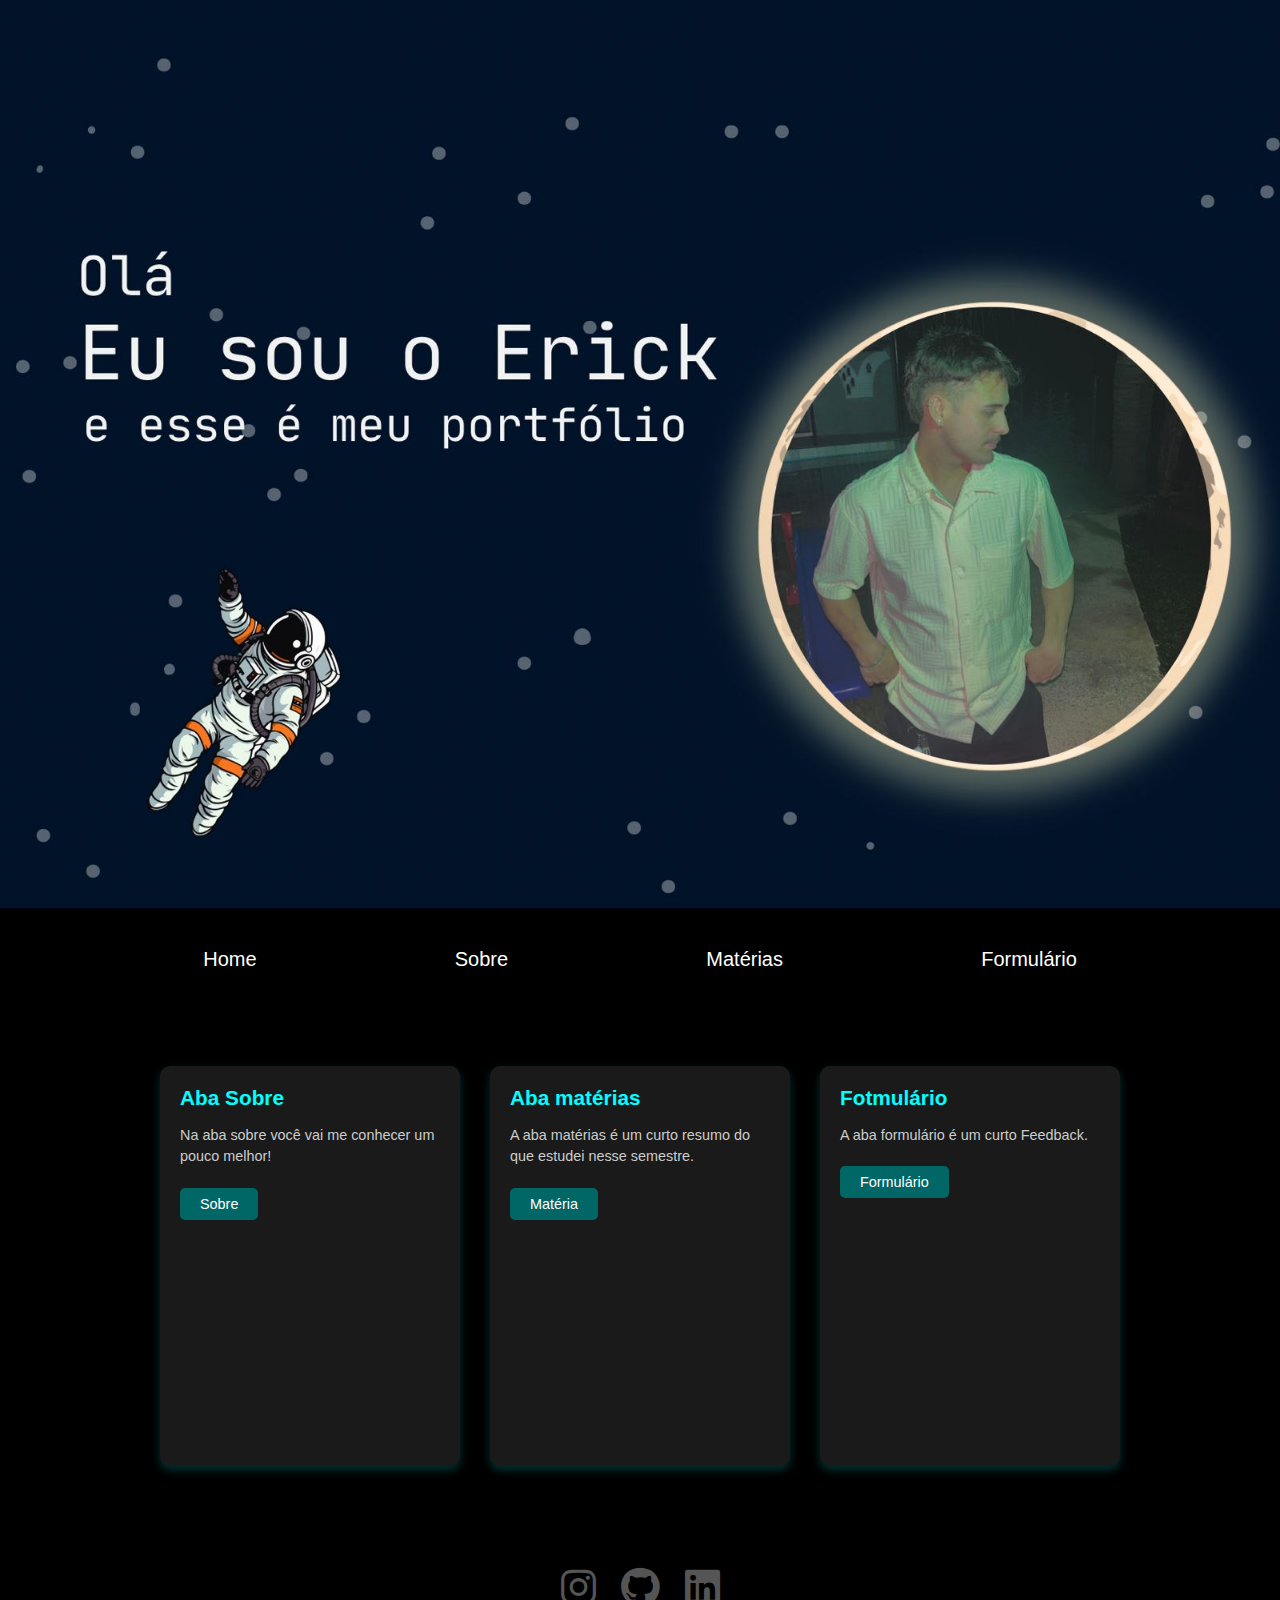
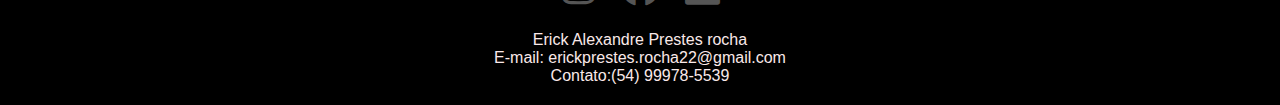
<file: index.html>
<!DOCTYPE html>
<html lang="pt">
<head>
    <meta charset="UTF-8">
    <meta name="viewport" content="width=device-width, initial-scale=1.0">
    <link rel="stylesheet" href="https://cdnjs.cloudflare.com/ajax/libs/font-awesome/6.4.0/css/all.min.css">
    <link href="https://fonts.googleapis.com/css2?family=Quicksand:wght@300..700&display=swap" rel="stylesheet">
    <link rel="stylesheet" href="./css/atividade.css">
    <title>Portfolio</title>
</head>
<body>
  <img src="./imagem/eu.jpg" alt="minha Imagem" class="imagem">
   <header>
       <nav class="menu">
         <ul>
          <li><a href="../index.html">Home</a></li>
          <li><a target="_blank" href="./html/sobre.html">Sobre</a></li>
          <li><a target="_blank" href="./html/materias.html">Matérias</a></li>
          <li><a target="_blank" href="./html/formulario.html">Formulário</a></li>
        </ul>
       </nav>
   </header>
 <main>
<section class="container-cards">
    <div class="card">
        <div class="card-conteudo">
            <h3 class="card-titulo">Aba Sobre</h3>
            <p class="card-descricao">Na aba sobre você vai me conhecer um pouco melhor!</p>
            <a href="./html/sobre.html" class="card-botao">Sobre</a>
        </div>
    </div>

    <div class="card">
        <div class="card-conteudo">
            <h3 class="card-titulo">Aba matérias</h3>
            <p class="card-descricao">A aba matérias é um curto resumo do que estudei nesse semestre.</p>
            <a href="./html/materias.html" class="card-botao">Matéria</a>
        </div>
    </div>

    <div class="card">
        <div class="card-conteudo">
            <h3 class="card-titulo">Fotmulário</h3>
            <p class="card-descricao">A aba formulário é um curto Feedback.</p>
            <a href="./html/formulario.html" class="card-botao">Formulário</a>
        </div>
    </div>
</section>   
 </main>
    <footer>
         <div class="social-icons">
            <a href="https://www.instagram.com/erick_prestes_?igsh=MTZpdHc2Yzc1NGZseQ%3D%3D&utm_source=qr" target="_blank" class="social-icon instagram">
                <i class="fab fa-instagram"></i>
            </a>
            <a href="https://github.com/erickprestes2525" target="_blank" class="social-icon github">
                <i class="fab fa-github"></i>
            </a>
            <a href="https://www.linkedin.com/in/erick-prestes-23bb992a7?utm_source=share&utm_campaign=share_via&utm_content=profile&utm_medium=ios_app" target="_blank" class="social-icon linkedin">
                <i class="fab fa-linkedin"></i>
            </a>
        </div>
        <span>Erick Alexandre Prestes rocha</span>
        <br>
        <span>E-mail: erickprestes.rocha22@gmail.com</span>
        <br>
        <span>Contato:(54) 99978-5539</span>
    </footer>
</body>
</html>
</file>
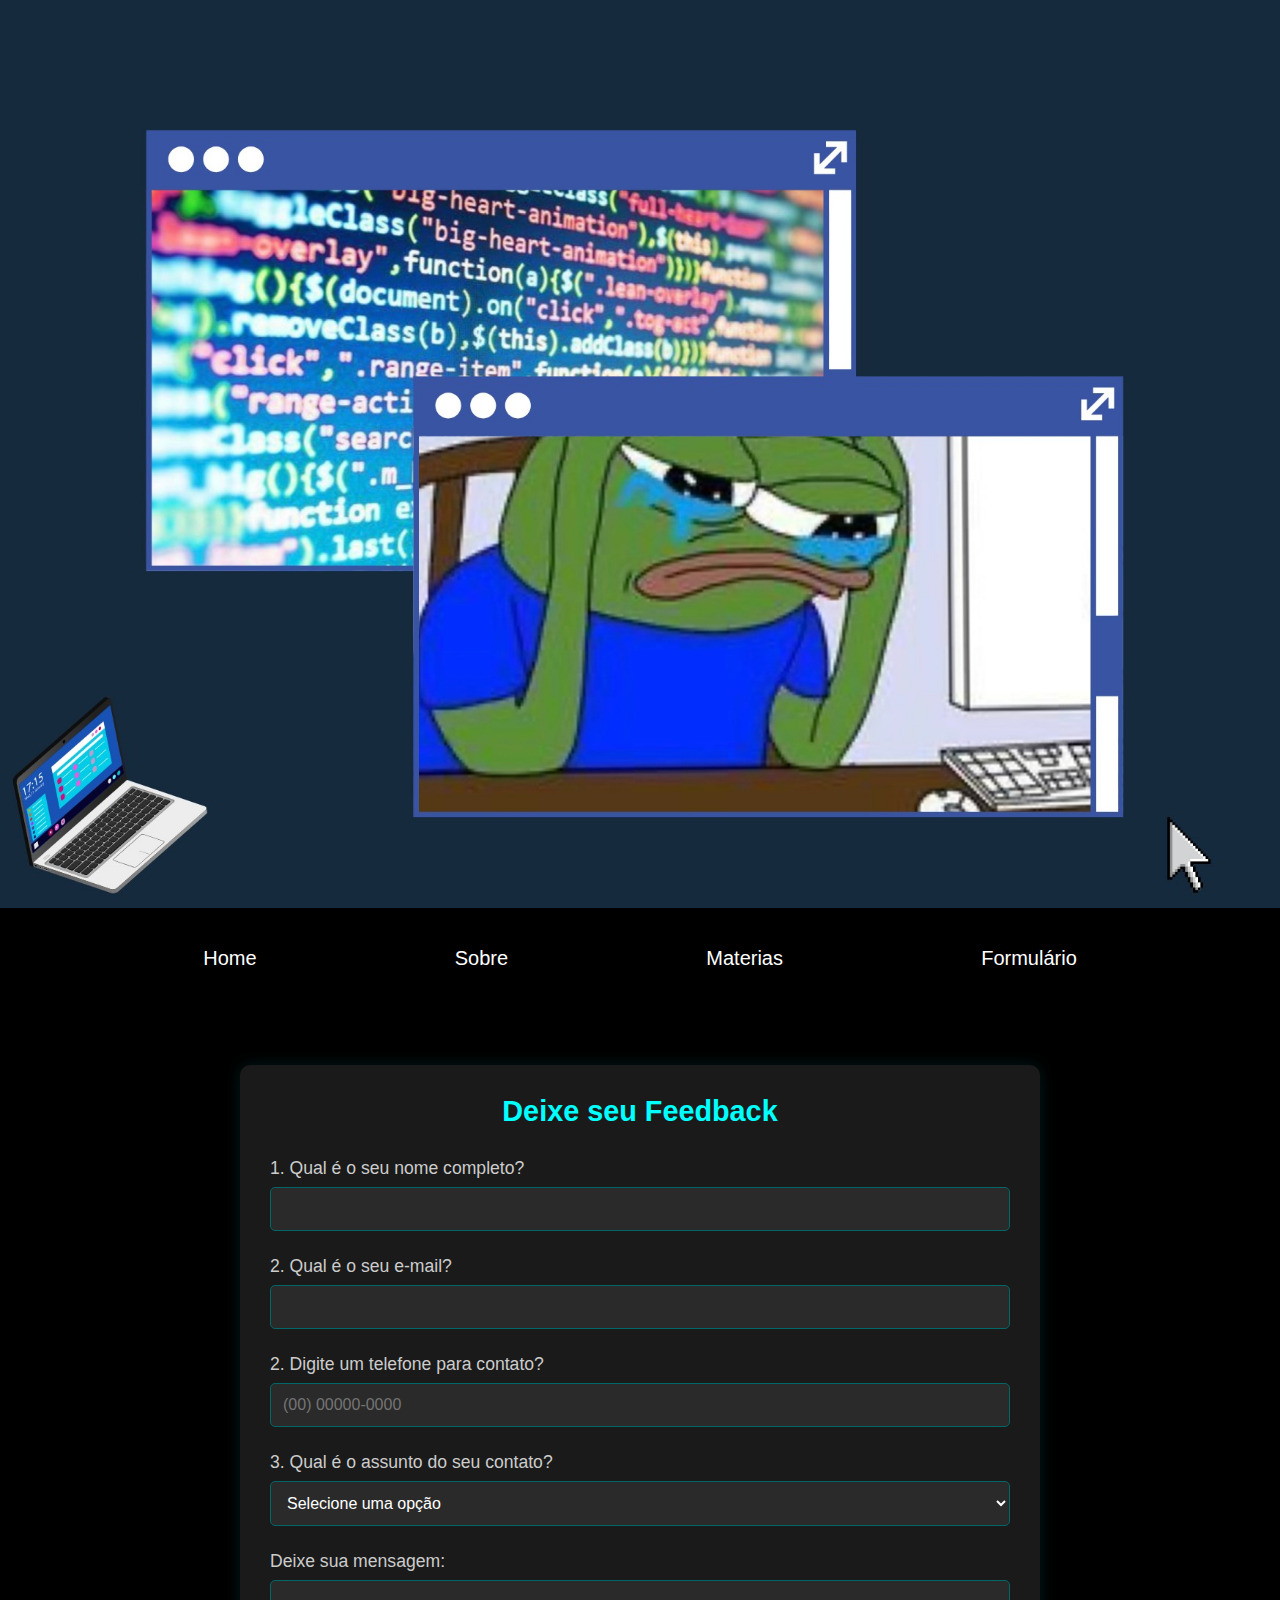
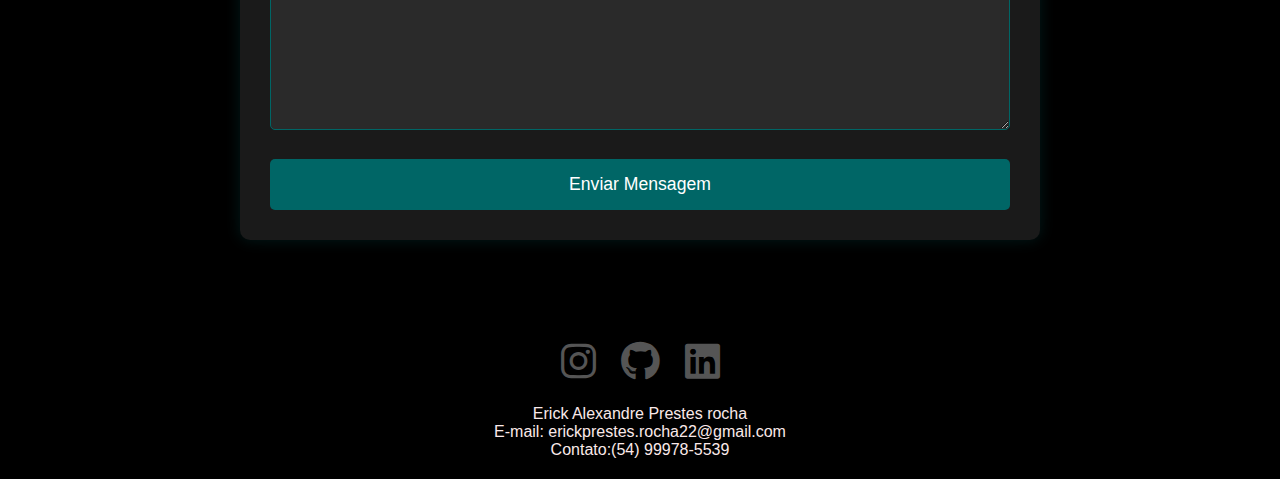
<file: html/formulario.html>
<!DOCTYPE html>
<html lang="pt">
<head>
    <meta charset="UTF-8">
    <meta name="viewport" content="width=device-width, initial-scale=1.0">
    <link rel="stylesheet" href="https://cdnjs.cloudflare.com/ajax/libs/font-awesome/6.4.0/css/all.min.css">
    <link href="https://fonts.googleapis.com/css2?family=Quicksand:wght@300..700&display=swap" rel="stylesheet">
    <link rel="stylesheet" href="../css/atividade.css">
    <title>Portfolio</title>
</head>
<body>
  <img src="../imagem/forms.jpeg" alt="minha Imagem" class="imagem">
   <header>
       <nav class="menu">
         <ul>
          <li><a href="../index.html">Home</a></li>
          <li><a target="_blank" href="../html/sobre.html">Sobre</a></li>
          <li><a target="_blank" href="../html/materias.html">Materias</a></li>
          <li><a target="_blank" href="../html/formulario.html">Formulário</a></li>
        </ul>
       </nav>
   </header>
 <main>
  <div claa="imagem-fundo">
  <section class="formulario-container">
    <h2 class="formulario-titulo">Deixe seu Feedback</h2>
    <form action="#" method="POST">
        <div class="formulario-grupo">
            <label for="nome">1. Qual é o seu nome completo?</label>
            <input type="text" id="nome" name="nome" required>
        </div>
        <div class="formulario-grupo">
            <label for="email">2. Qual é o seu e-mail?</label>
            <input type="email" id="email" name="email" required>
        </div>
        <div class="formulario-grupo">
            <label for="celular">2. Digite um telefone para contato?</label>
            <input type="celular" id="tel" name="celular" placeholder="(00) 00000-0000" required>
        </div>
        <div class="formulario-grupo">
            <label for="assunto">3. Qual é o assunto do seu contato?</label>
            <select id="assunto" name="assunto" required>
                <option value="" disabled selected>Selecione uma opção</option>
                <option value="duvida">Dúvida</option>
                <option value="sugestao">Sugestão</option>
                <option value="reclamacao">Reclamação</option>
                <option value="elogio">Elogio</option>
            </select>
        </div>
        <div class="formulario-grupo">
            <label for="mensagem">Deixe sua mensagem:</label>
            <textarea id="mensagem" name="mensagem" required></textarea>
        </div>
        <button type="submit" class="botao-enviar">Enviar Mensagem</button>
    </form>
</section>
</div>
 </main>
    <footer>
         <div class="social-icons">
            <a href="https://www.instagram.com/erick_prestes_?igsh=MTZpdHc2Yzc1NGZseQ%3D%3D&utm_source=qr" target="_blank" class="social-icon instagram">
                <i class="fab fa-instagram"></i>
            </a>
            <a href="https://github.com/erickprestes2525" target="_blank" class="social-icon github">
                <i class="fab fa-github"></i>
            </a>
            <a href="https://www.linkedin.com/in/erick-prestes-23bb992a7?utm_source=share&utm_campaign=share_via&utm_content=profile&utm_medium=ios_app" target="_blank" class="social-icon linkedin">
                <i class="fab fa-linkedin"></i>
            </a>
        </div>
        <span>Erick Alexandre Prestes rocha</span>
        <br>
        <span>E-mail: erickprestes.rocha22@gmail.com</span>
        <br>
        <span>Contato:(54) 99978-5539</span>
    </footer>
</body>
</html>
</file>
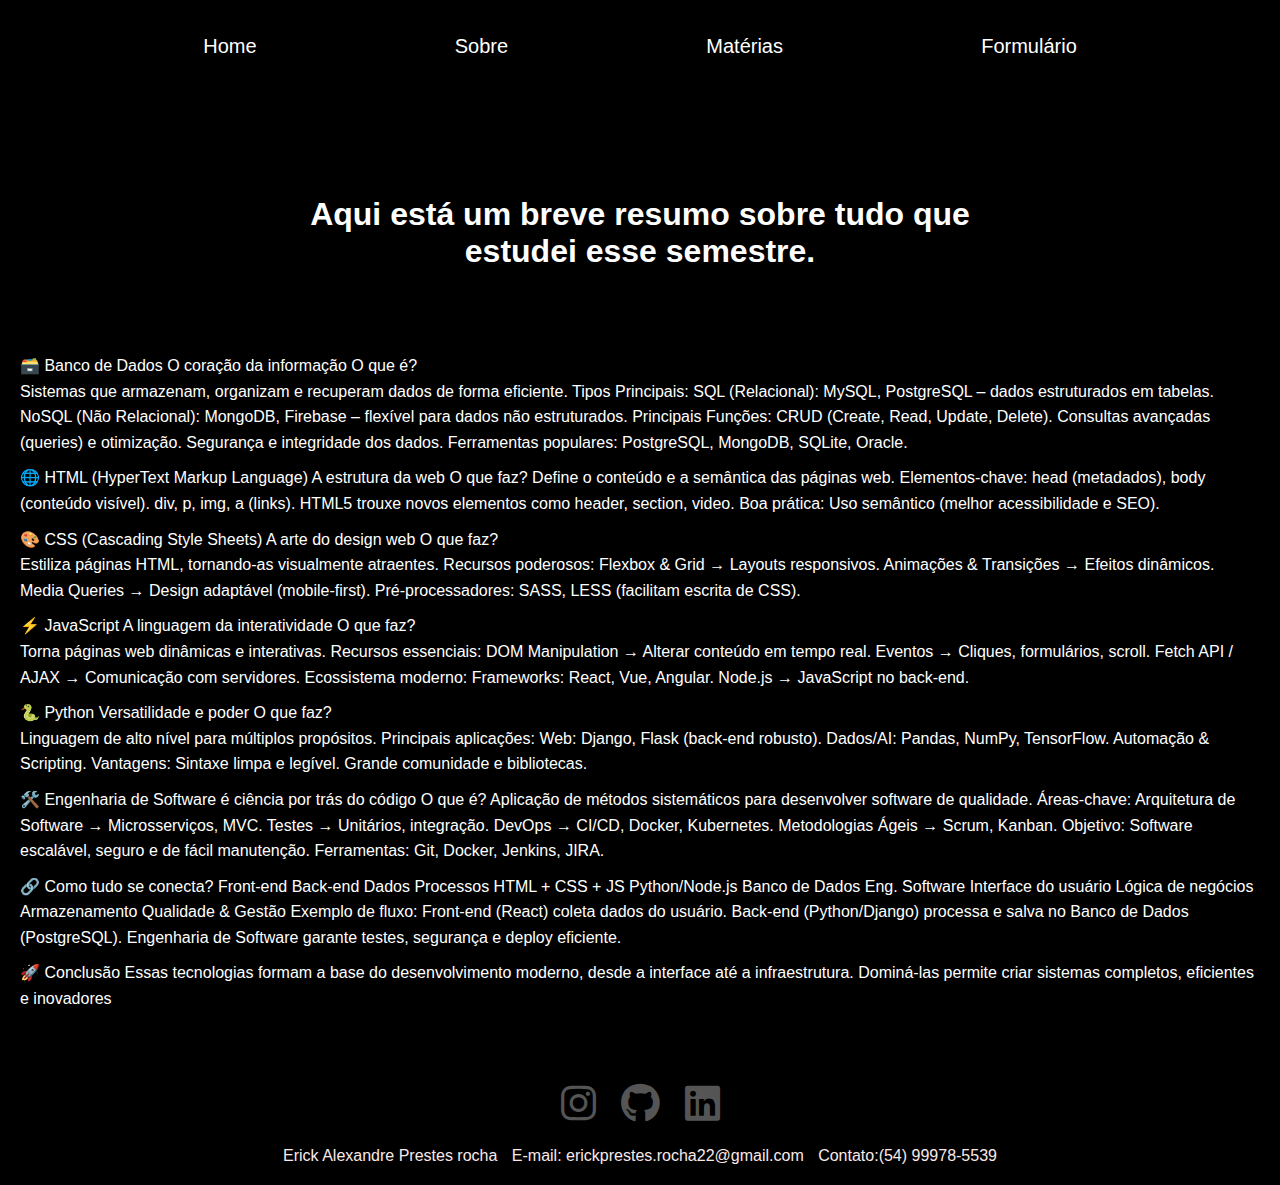
<file: html/materias.html>
<!DOCTYPE html>
<html lang="pt">
<head>
    <meta charset="UTF-8">
    <meta name="viewport" content="width=device-width, initial-scale=1.0">
    <link rel="stylesheet" href="https://cdnjs.cloudflare.com/ajax/libs/font-awesome/6.4.0/css/all.min.css">
    <link href="https://fonts.googleapis.com/css2?family=Quicksand:wght@300..700&display=swap" rel="stylesheet">
    <link rel="stylesheet" href="../css/atividade.css">
    <title>Portfolio</title>
</head>
<body>
   <header>
       <nav class="menu">
         <ul>
          <li><a href="../index.html">Home</a></li>
          <li><a target="_blank" href="../html/sobre.html">Sobre</a></li>
          <li><a target="_blank" href="../html/materias.html">Matérias</a></li>
          <li><a target="_blank" href="../html/formulario.html">Formulário</a></li>
        </ul>
       </nav>
   </header>
 <main>
   <div class="titulo-container">
        <h1 class="titulo-principal">Aqui está um breve resumo sobre tudo que estudei esse semestre.</h1>
    </div>
    <section>
      <article id="bio">
    <p>🗃️ Banco de Dados
    O coração da informação
    O que é? <br> Sistemas que armazenam, organizam e recuperam dados de forma eficiente.
    Tipos Principais:
    SQL (Relacional): MySQL, PostgreSQL – dados estruturados em tabelas.
    NoSQL (Não Relacional): MongoDB, Firebase – flexível para dados não estruturados.
    Principais Funções:
    CRUD (Create, Read, Update, Delete).
    Consultas avançadas (queries) e otimização.
    Segurança e integridade dos dados.
    Ferramentas populares: PostgreSQL, MongoDB, SQLite, Oracle.
   <p>🌐 HTML (HyperText Markup Language)
    A estrutura da web
    O que faz? Define o conteúdo e a semântica das páginas web.
    Elementos-chave:
    head (metadados), body (conteúdo visível).
    div, p, img, a (links).
    HTML5 trouxe novos elementos como header, section, video.
    Boa prática: Uso semântico (melhor acessibilidade e SEO).
    </p>
    <p>
    🎨 CSS (Cascading Style Sheets)
    A arte do design web
    O que faz? 
    <br>Estiliza páginas HTML, tornando-as visualmente atraentes.
    Recursos poderosos:
    Flexbox & Grid → Layouts responsivos.
    Animações & Transições → Efeitos dinâmicos.
    Media Queries → Design adaptável (mobile-first).
    Pré-processadores: SASS, LESS (facilitam escrita de CSS).
    </p>
    <p>  
    ⚡ JavaScript
    A linguagem da interatividade
    O que faz? <br> Torna páginas web dinâmicas e interativas.
    Recursos essenciais:
    DOM Manipulation → Alterar conteúdo em tempo real.
    Eventos → Cliques, formulários, scroll.
    Fetch API / AJAX → Comunicação com servidores.
    Ecossistema moderno:
    Frameworks: React, Vue, Angular.
    Node.js → JavaScript no back-end. 
    </p>
    <p>
    🐍 Python
    Versatilidade e poder
    O que faz? <br> Linguagem de alto nível para múltiplos propósitos.
    Principais aplicações:
    Web: Django, Flask (back-end robusto).
    Dados/AI: Pandas, NumPy, TensorFlow.
    Automação & Scripting.
    Vantagens:
    Sintaxe limpa e legível.
    Grande comunidade e bibliotecas. 
    </p>
    <p> 
    🛠️ Engenharia de Software
    é ciência por trás do código
    O que é? Aplicação de métodos sistemáticos para desenvolver software de qualidade.
    Áreas-chave:
    Arquitetura de Software → Microsserviços, MVC.
    Testes → Unitários, integração.
    DevOps → CI/CD, Docker, Kubernetes.
    Metodologias Ágeis → Scrum, Kanban.
    Objetivo:
    Software escalável, seguro e de fácil manutenção.
    Ferramentas: Git, Docker, Jenkins, JIRA.
    </p>
    <p>
    🔗 Como tudo se conecta?
    Front-end	Back-end	Dados	Processos
    HTML + CSS + JS	Python/Node.js	Banco de Dados	Eng. Software
    Interface do usuário	Lógica de negócios	Armazenamento	Qualidade & Gestão
    Exemplo de fluxo:
    Front-end (React) coleta dados do usuário.
    Back-end (Python/Django) processa e salva no Banco de Dados (PostgreSQL).
    Engenharia de Software garante testes, segurança e deploy eficiente.
    </p>
    <p>
    🚀 Conclusão
    Essas tecnologias formam a base do desenvolvimento moderno, desde a interface até a infraestrutura. Dominá-las permite criar sistemas completos, eficientes e inovadores</p>
</p>
 </main>
    <footer>
      <div class="social-icons">
            <a href="https://www.instagram.com/erick_prestes_?igsh=MTZpdHc2Yzc1NGZseQ%3D%3D&utm_source=qr" target="_blank" class="social-icon instagram">
                <i class="fab fa-instagram"></i>
            </a>
            <a href="https://github.com/erickprestes2525" target="_blank" class="social-icon github">
                <i class="fab fa-github"></i>
            </a>
            <a href="https://www.linkedin.com/in/erick-prestes-23bb992a7?utm_source=share&utm_campaign=share_via&utm_content=profile&utm_medium=ios_app" target="_blank" class="social-icon linkedin">
                <i class="fab fa-linkedin"></i>
            </a>
        </div>
        <span>Erick Alexandre Prestes rocha</span>
        <span>E-mail: erickprestes.rocha22@gmail.com</span>
        <span>Contato:(54) 99978-5539</span>
    </footer>
</body>
</html>
</file>
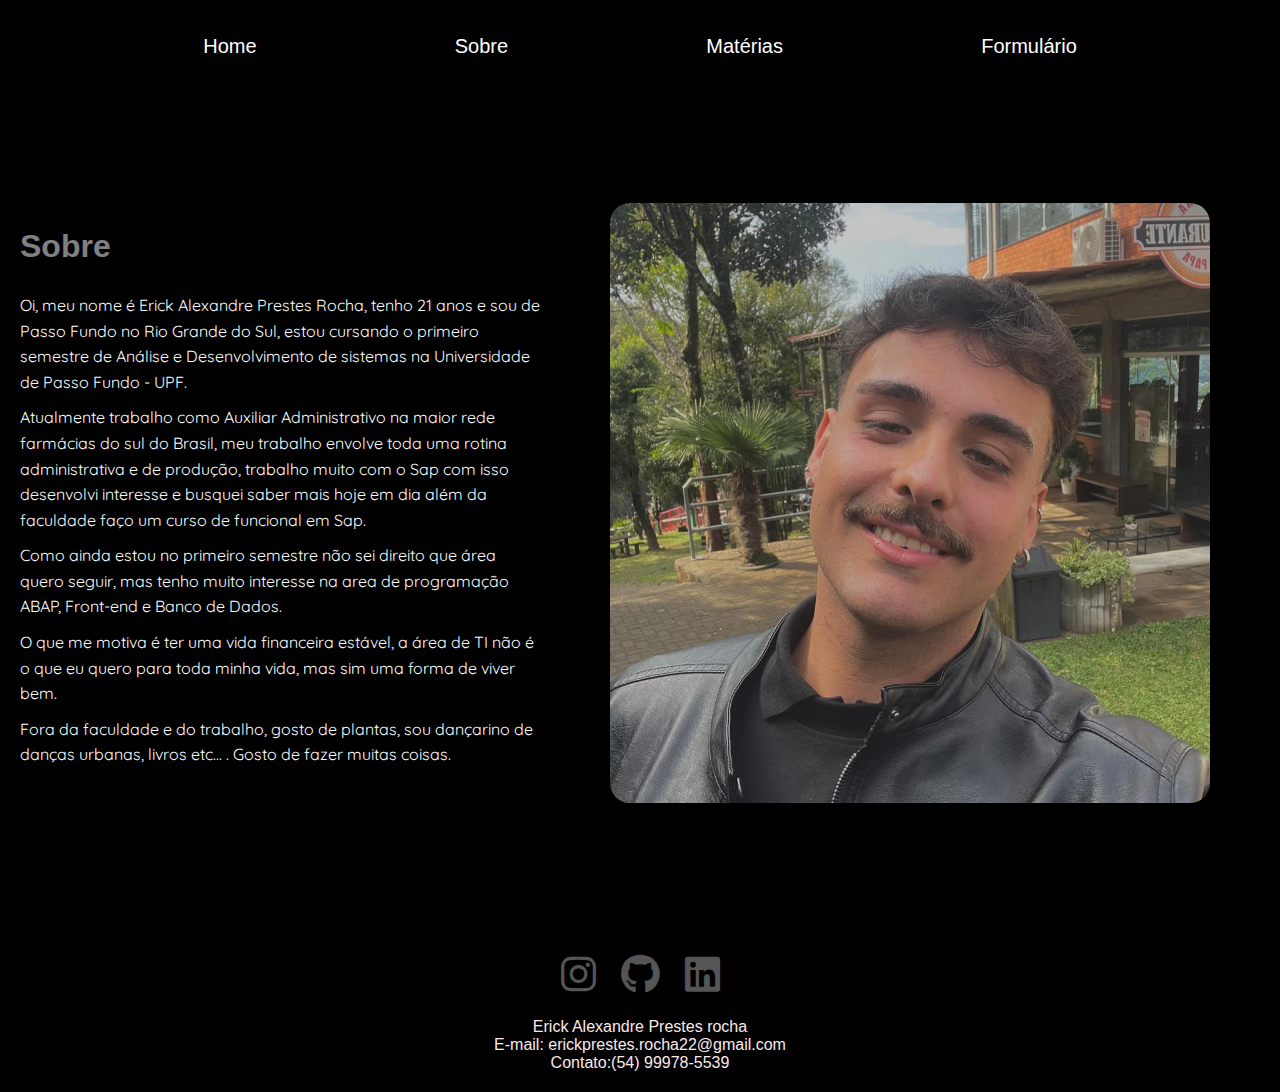
<file: html/sobre.html>
<!DOCTYPE html>
<html lang="pt">
<head>
    <meta charset="UTF-8">
    <meta name="viewport" content="width=device-width, initial-scale=1.0">
    <link rel="stylesheet" href="https://cdnjs.cloudflare.com/ajax/libs/font-awesome/6.4.0/css/all.min.css">
    <link href="https://fonts.googleapis.com/css2?family=Quicksand:wght@300..700&display=swap" rel="stylesheet">
    <link rel="stylesheet" href="../css/atividade.css">
    <title>Portfolio</title>
</head>
<body>
   <header>
       <nav class="menu">
         <ul>
          <li><a href="../index.html">Home</a></li>
          <li><a target="_blank" href="../html/sobre.html">Sobre</a></li>
          <li><a target="_blank" href="../html/materias.html">Matérias</a></li>
          <li><a target="_blank" href="../html/formulario.html">Formulário</a></li>
        </ul>
       </nav>
   </header>
 <main>
  <div class="imagem-vertical-container">
    <img src="../imagem/foto.jpg" alt="Descrição" class="imagem-vertical">
    <div class="texto-ao-lado"> 
        <h1 class="cor">Sobre</h1>
        <br>
        <p id="fonte">Oi, meu nome é Erick Alexandre Prestes Rocha, tenho 21 anos e sou de Passo Fundo no Rio Grande do Sul, estou cursando o primeiro semestre de Análise e Desenvolvimento de sistemas na Universidade de Passo Fundo - UPF.</p>
        <p id="fonte">Atualmente trabalho como Auxiliar Administrativo na maior rede farmácias do sul do Brasil, meu trabalho envolve toda uma rotina administrativa e de produção, trabalho muito com o Sap com isso desenvolvi interesse e busquei saber mais hoje em dia além da faculdade faço um curso de funcional em Sap.</p>
        <p id="fonte">Como ainda estou no primeiro semestre não sei direito que área quero seguir, mas tenho muito interesse na area de programação ABAP, Front-end e Banco de Dados.</p>
        <p id="fonte">O que me motiva é ter uma vida financeira estável, a área de TI não é o que eu quero para toda minha vida, mas sim uma forma de viver bem. </p>
        <p id="fonte">Fora da faculdade e do trabalho, gosto de plantas, sou dançarino de danças urbanas, livros etc... . Gosto de fazer muitas coisas.</p>
  </div>
 </main>
    <footer>
        <div class="social-icons">
            <a href="https://www.instagram.com/erick_prestes_?igsh=MTZpdHc2Yzc1NGZseQ%3D%3D&utm_source=qr" target="_blank" class="social-icon instagram">
                <i class="fab fa-instagram"></i>
            </a>
            <a href="https://github.com/erickprestes2525" target="_blank" class="social-icon github">
                <i class="fab fa-github"></i>
            </a>
            <a href="https://www.linkedin.com/in/erick-prestes-23bb992a7?utm_source=share&utm_campaign=share_via&utm_content=profile&utm_medium=ios_app" target="_blank" class="social-icon linkedin">
                <i class="fab fa-linkedin"></i>
            </a>
        </div>
        <span>Erick Alexandre Prestes rocha</span>
        <br>
        <span>E-mail: erickprestes.rocha22@gmail.com</span>
        <br>
        <span>Contato:(54) 99978-5539</span>
    </footer>
</body>
</html>
</file>
<file: css/atividade.css>
@import url('https://fonts.googleapis.com/css2?family=Quicksand:wght@300..700&display=swap');

* {
    margin: 0;
    padding: 0;
    box-sizing: border-box;
}

body {
    font-family: 'Arial', sans-serif;
    background-color: #000000;
    color: #ffffff; 
}

#fonte {
    font-family: "Quicksand", sans-serif;
    column-width: auto;
}

header {
   
    position: sticky;
    top: 0;
    background-color: #000000;
    text-align: center;
    color: white;
    padding: 20px;
    z-index: 100; 
}

nav {
    position: sticky;
    top: 80px; 
    background-color: #000000;
    padding: 15px 0;
    z-index: 99;
}

nav ul {
    display: flex;
    justify-content: space-evenly;
    list-style-type: none;
    background-color: transparent;
}

nav li {
    background-color: transparent;
}

nav a {
    color: white;
    text-decoration: none;
    font-size: 20px;
    padding: 10px 15px;
    transition: color 0.3s;
}

nav a:hover {
    color: #ccc;
}

.imagem {
    background-color: black;
    width: 100%;
    height: auto;
}

main {
    padding: 20px;
    background-color: #000000;
}

.cor {
    color: grey;
}

.titulo-container {
   display: flex;
   justify-content: center; 
   align-items: center;     
   height: 200px;          
   color: white;
   text-align: center;
   margin: 20px auto;
   max-width: 800px;
   padding: 20px;
}

.imagem-vertical-container {
  display: flex;           
  align-items: center;     
  gap: 20px;              
  max-width: 100%;        
  margin: 40px 0;         
}
.imagem-vertical-container {
  flex-direction: row-reverse;
}

.imagem-vertical {
  width: 600px;          
  height: 600px;           
  object-fit: cover;      
  border-radius: 20px; 
  margin: 50px; 
}

.texto-ao-lado {
  flex: 1;               
}

.sobre {
    background-color: transparent;
    margin: 20px 0;
}

p {
    margin: 10px 0;
    color: white;
    background-color: transparent;
    line-height: 1.6;
}

.flex-container {
    display: flex;
    flex-wrap: wrap;
    justify-content: center;
    gap: 10px;
    background-color: #141414;
    padding: 10px;
}

.flex-container > div {
    background-color: #141414;
    color: white;
    width: 100%;
    max-width: 300px;
    height: 150px;
    margin: 10px;
    text-align: center;
    line-height: 150px;
    font-size: 40px;
}

.container img {
    max-width: 100%;
    height: auto;
    object-fit: cover;
}

.container-cards {
    display: flex;
    justify-content: center;
    gap: 30px;
    padding: 40px;
    background-color: #000000;
    flex-wrap: nowrap;
    overflow-x: auto;
}

.card {
    flex: 0 0 300px;
    background-color: #1a1a1a;
    border-radius: 10px;
    overflow: hidden;
    box-shadow: 0 4px 8px rgba(0, 255, 255, 0.2);
    transition: all 0.3s ease;
    min-height: 400px; 
}

.card:hover {
    transform: translateY(-10px);
    box-shadow: 0 8px 16px rgba(0, 255, 255, 0.3);
}

.card-imagem {
    width: 100%;
    height: 180px;
    object-fit: cover;
}

.card-conteudo {
    padding: 20px;
}

.card-titulo {
    color: #00ffff;
    margin-bottom: 15px;
    font-size: 1.3rem;
}

.card-descricao {
    color: #cccccc;
    margin-bottom: 20px;
    line-height: 1.5;
    font-size: 0.9rem;
}

.card-botao {
    display: inline-block;
    padding: 8px 20px;
    background-color: #006666;
    color: white;
    text-decoration: none;
    border-radius: 5px;
    transition: background-color 0.3s;
    font-size: 0.9rem;
}

.card-botao:hover {
    background-color: #00aaaa;
}

.formulario-container {
    max-width: 800px;
    margin: 40px auto;
    padding: 30px;
    background-color: #1a1a1a;
    border-radius: 10px;
    box-shadow: 0 0 15px rgba(0, 255, 255, 0.1);
}

.formulario-titulo {
    color: #00ffff;
    text-align: center;
    margin-bottom: 30px;
    font-size: 1.8rem;
}

.formulario-grupo {
    margin-bottom: 25px;
}

.formulario-grupo label {
    display: block;
    color: #cccccc;
    margin-bottom: 8px;
    font-size: 1.1rem;
}

.formulario-grupo input,
.formulario-grupo select,
.formulario-grupo textarea {
    width: 100%;
    padding: 12px;
    background-color: #2a2a2a;
    border: 1px solid #006666;
    border-radius: 5px;
    color: white;
    font-size: 1rem;
}

.formulario-grupo textarea {
    height: 150px;
    resize: vertical;
}

.formulario-grupo input:focus,
.formulario-grupo select:focus,
.formulario-grupo textarea:focus {
    outline: none;
    border-color: #00ffff;
    box-shadow: 0 0 8px rgba(0, 255, 255, 0.3);
}

.botao-enviar {
    display: block;
    width: 100%;
    padding: 15px;
    background-color: #006666;
    color: white;
    border: none;
    border-radius: 5px;
    font-size: 1.1rem;
    cursor: pointer;
    transition: background-color 0.3s;
}

.botao-enviar:hover {
    background-color: #00aaaa;
}

footer {
    position: relative;
    background-color: #000000;
    color: white;
    padding: 20px;
    text-align: center;
    margin-top: 20px;
}

span {
    padding: 5px;
    color: rgb(250, 233, 233);
}

.social-icons {
    display: flex;
    justify-content: center;
    gap: 25px;
    margin-bottom: 20px;
}

.social-icon {
    font-size: 2.5rem;
    color: #555;
    transition: all 0.3s ease;
}

.social-icon:hover {
    transform: translateY(-5px);
}

.instagram:hover {
    color: #E1306C;
}

.github:hover {
    color: #333;
}

.linkedin:hover {
    color: #0077B5;
}
</file>
